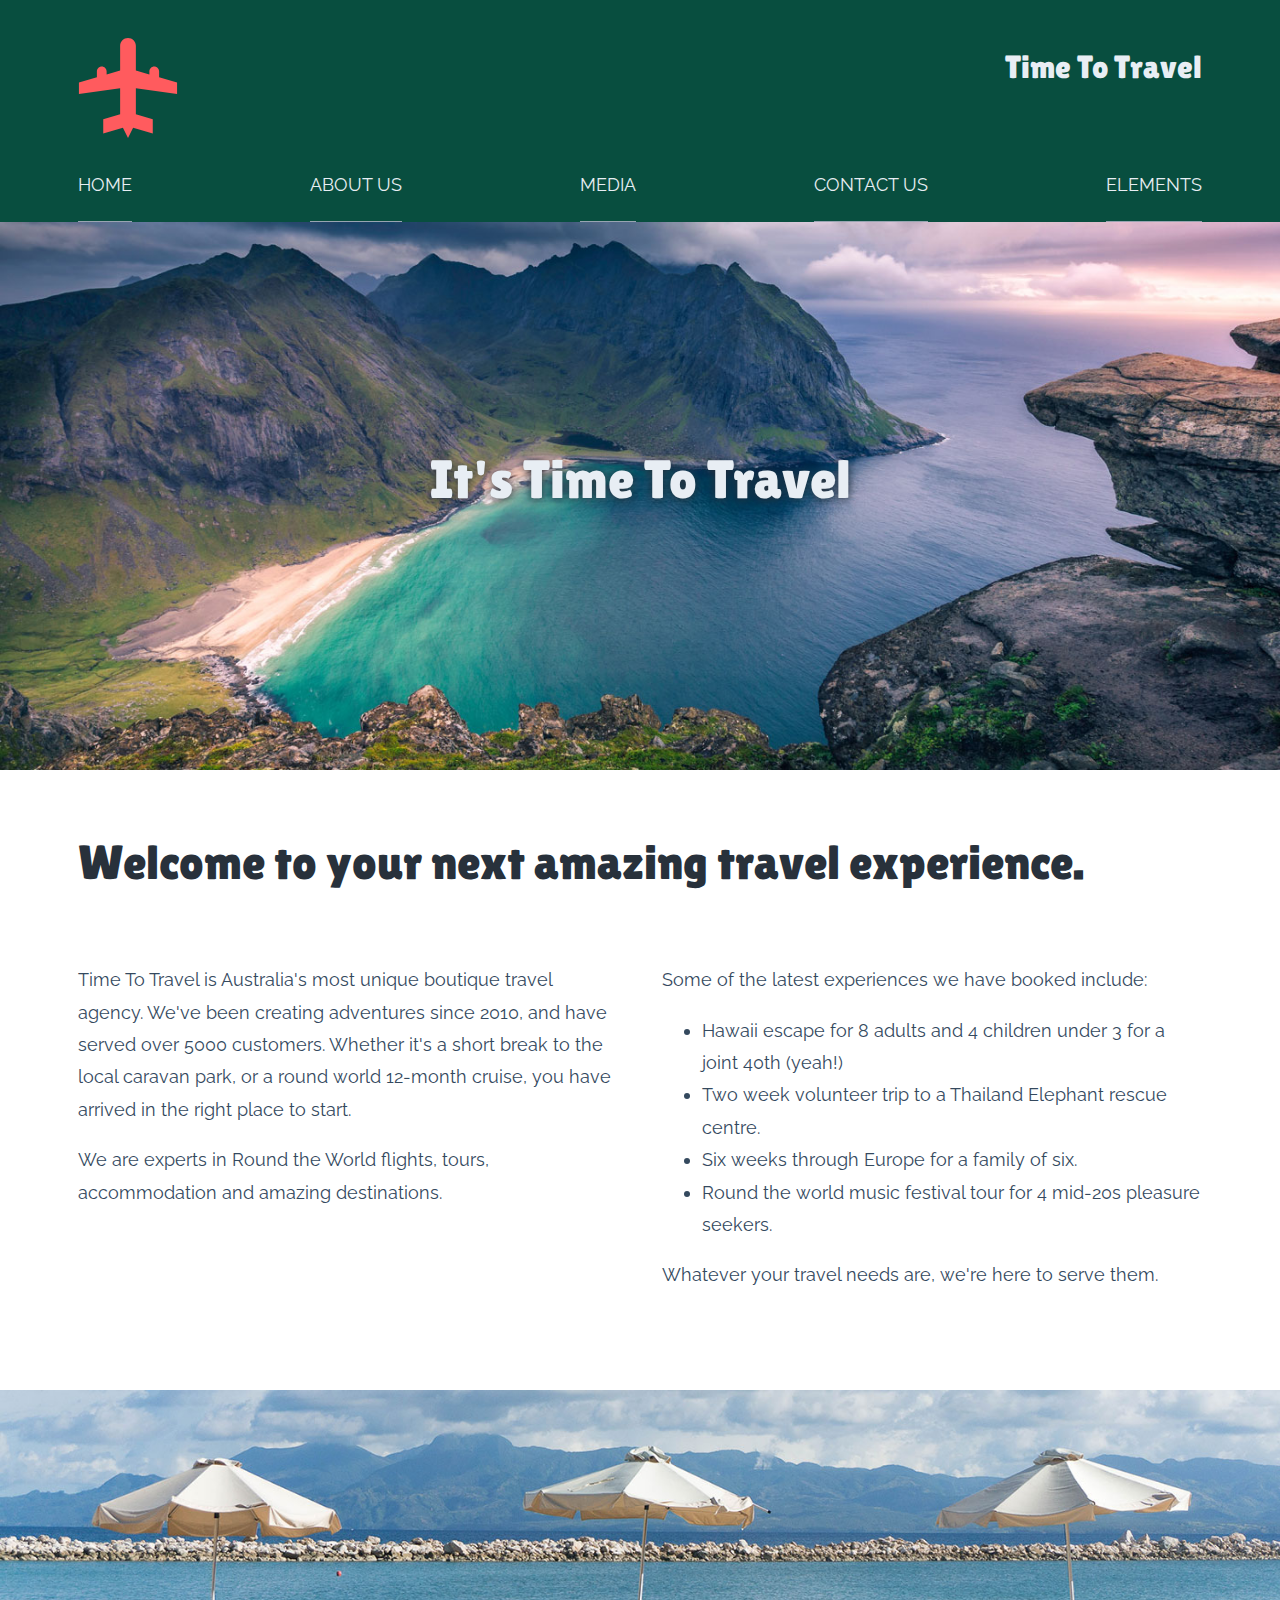
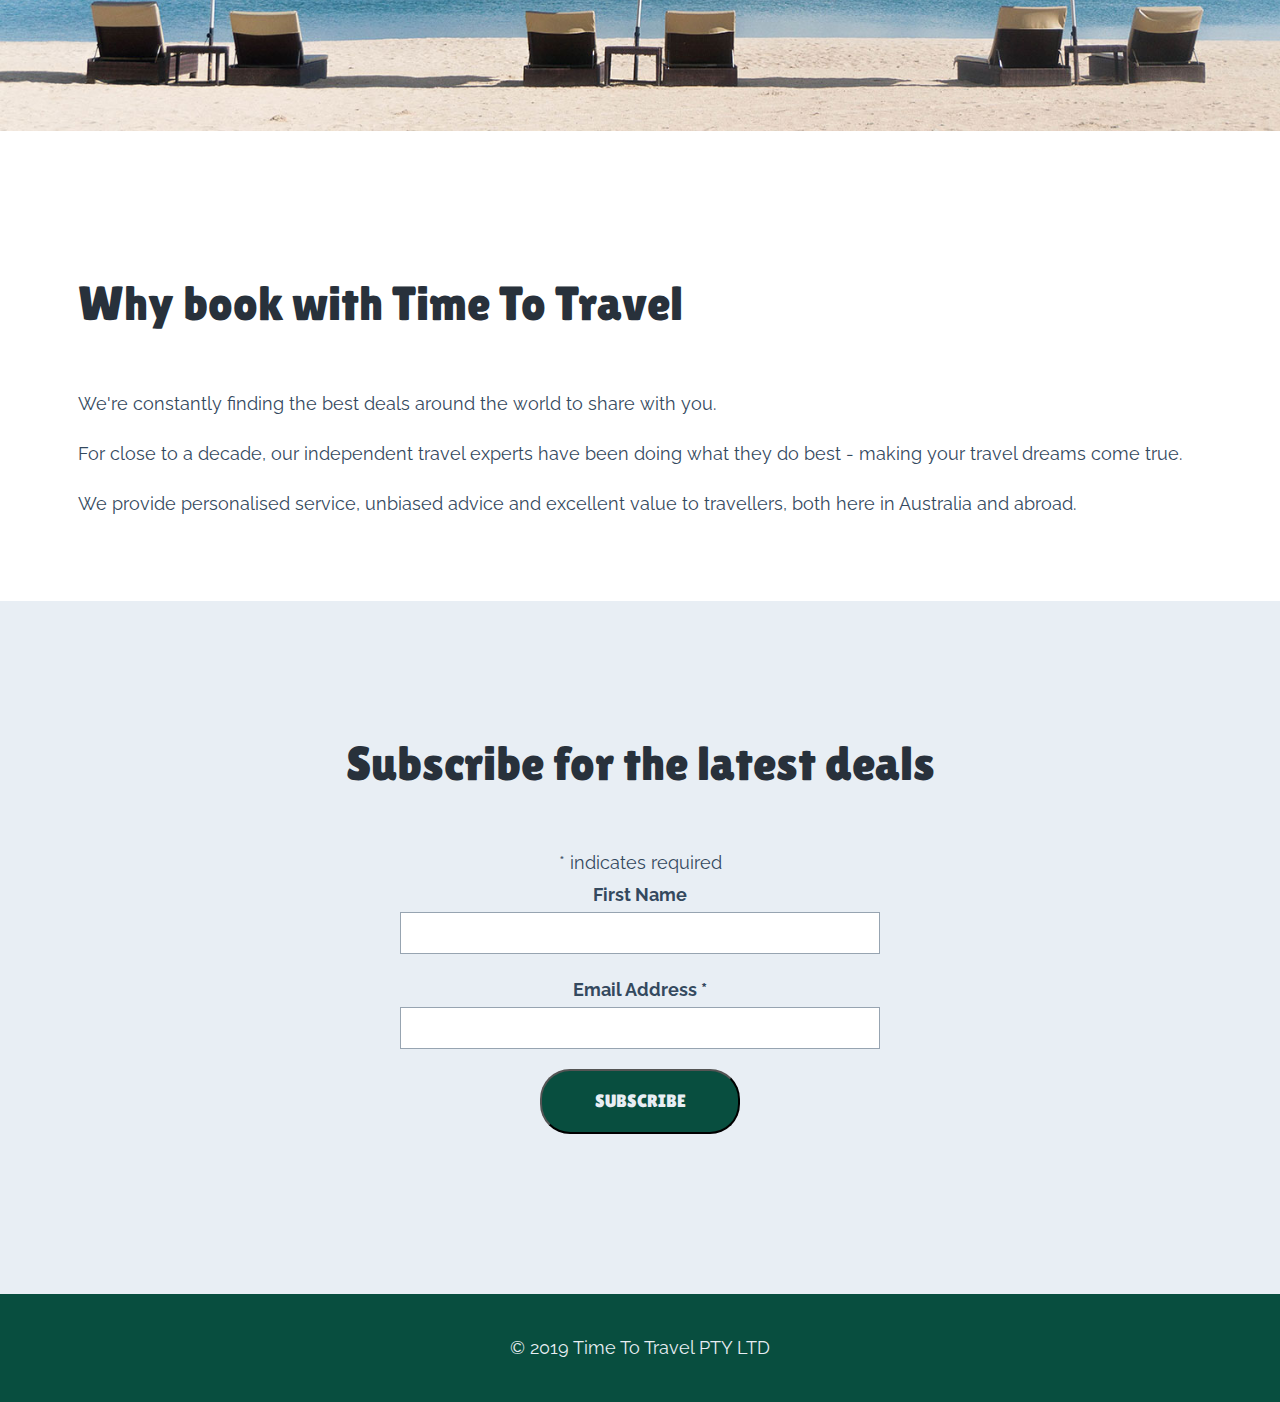
<file: index.html>
<!DOCTYPE html>

<html>
  <head>
    <meta charset="utf-8" />
    <title>
      Great travel deals from Time To Travel
    </title>

    <meta name="viewport" content="width=device-width, intial-scale=1">

    <link rel="stylesheet" href="resources/css/normalize.css">

    <link rel="stylesheet" href="resources/css/main.css">

    <link rel="apple-touch-icon" sizes="180x180" href="resources/icons/apple-touch-icon.png">
    <link rel="icon" type="image/png" sizes="32x32" href="resources/icons/favicon-32x32.png">
    <link rel="icon" type="image/png" sizes="16x16" href="resources/icons/favicon-16x16.png">
    <link rel="manifest" href="resources/icons/site.webmanifest">
    <link rel="mask-icon" href="resources/icons/safari-pinned-tab.svg" color="#5bbad5">
    <link rel="shortcut icon" href="resources/icons/favicon.ico">
    <meta name="msapplication-TileColor" content="#2b5797">
    <meta name="msapplication-config" content="resources/icons/browserconfig.xml">
     <meta name="theme-color" content="#ffffff">

    <meta
      name="description"
      content="Find exclusive, boutique holidays, cruises amd adventures from Australia's leading travel agent."
    />
  </head>

  <body>
    <header>
      <div class="layout-wide">
        <div class="logo-wrapper">
          <a href="index.html">
            <img
              alt="Time To Travel logo"
              src="resources/images/logo.svg"
              class="logo"
            />
          </a>
        </div> <!--logo-wrapper-->

        <div class="site-title">
          Time To Travel
        </div> <!--site-title-->
      </div> <!--layout-wide-->
    </header>

    <div class="navigation">
      <button class="nav-prompt">Open Navigation</button>
      <nav class="layout-wide nav-inner" aria-expanded="false">

        <ul>
          <li>
            <a href="index.html">Home</a>
          </li>
          <li>
            <a href="about.html">About Us</a>
          </li>
          <li>
            <a href="media.html">Media</a>
          </li>
          <li>
            <a href="contact.html">Contact Us</a>
          </li>
          <li>
            <a href="elements.html">Elements</a>
          </li>
        </ul>

      </nav>

    </div>



    <main>

      <div class="hero-module")>
        <img src="resources/images/norway-1400.jpg" alt="Kvalvike Beach in Norway">
        <div class="hero-content")>
          <h1 class="layout-wide heading-main">
          It's Time To Travel
        </h1>
        </div>
      </div>
      
      <section class="layout-wide">
        <h2>Welcome to your next amazing travel experience.</h2>
        <div class="content-area-grid">
          <div>
              <p>Time To Travel is Australia's most unique boutique travel agency.  We've been creating adventures since 2010, and have served over 5000 customers.  Whether it's a short break to the local caravan park, or a round world 12-month cruise, you have arrived in the right place to start.</p>

              <p>We are experts in Round the World flights, tours, accommodation and amazing destinations.</p>
          </div>
          <div>
              <p>Some of the latest experiences we have booked include:</p>
              <ul>
                <li>Hawaii escape for 8 adults and 4 children under 3 for a joint 40th (yeah!)</li>
                <li>Two week volunteer trip to a Thailand Elephant rescue centre.
                <li>Six weeks through Europe for a family of six.</li>
                <li>Round the world music festival tour for 4 mid-20s pleasure seekers.</li>
              </ul>
              
              <p>Whatever your travel needs are, we're here to serve them.</p>
          </div>

        </div>
      </section>

      <img src="resources/images/beach-wide-1500.jpg" class="layout-full-width" alt="beach relaxing ">

      <section class="layout-wide">
          <h2>Why book with Time To Travel</h2>

          <p>We're constantly finding the best deals around the world to share with you.</p>
          
          <p>For close to a decade, our independent travel experts have been doing what they do best - making your travel dreams come true.</p>
          
          <p>We provide personalised service, unbiased advice and excellent value to travellers, both here in Australia and abroad.</p>
      </section>

    </main>
    <footer>
      <div class="footer-subscribe">
        <div class="layout-wide">
          <!-- Begin Mailchimp Signup Form -->
          <div id="mc_embed_signup">
            <form
              action="https://gmail.us20.list-manage.com/subscribe/post?u=51a90b81bc64003e3a34ebdf0&amp;id=e31b52f57f"
              method="post"
              id="mc-embedded-subscribe-form"
              name="mc-embedded-subscribe-form"
              class="validate"
              target="_blank"
              novalidate
            >
              <div id="mc_embed_signup_scroll">
                <h2>Subscribe for the latest deals</h2>
                <div class="indicates-required">
                  <span class="asterisk">*</span> indicates required
                </div>
                <div class="mc-field-group">
                  <label for="mce-FNAME">First Name </label>
                  <input
                    type="text"
                    value=""
                    name="FNAME"
                    class=""
                    id="mce-FNAME"
                  />
                </div>
                <div class="mc-field-group">
                  <label for="mce-EMAIL"
                    >Email Address <span class="asterisk">*</span>
                  </label>
                  <input
                    type="email"
                    value=""
                    name="EMAIL"
                    class="required email"
                    id="mce-EMAIL"
                  />
                </div>
                <div id="mce-responses" class="clear">
                  <div
                    class="response"
                    id="mce-error-response"
                    style="display:none"
                  ></div>
                  <div
                    class="response"
                    id="mce-success-response"
                    style="display:none"
                  ></div>
                </div>
                <!-- real people should not fill this in and expect good things - do not remove this or risk form bot signups-->
                <div
                  style="position: absolute; left: -5000px;"
                  aria-hidden="true"
                >
                  <input
                    type="text"
                    name="b_51a90b81bc64003e3a34ebdf0_e31b52f57f"
                    tabindex="-1"
                    value=""
                  />
                </div>
                <div class="clear">
                  <input
                    type="submit"
                    value="Subscribe"
                    name="subscribe"
                    id="mc-embedded-subscribe"
                    class="button"
                  />
                </div>
              </div>
            </form>
          </div>
          <script
            type="text/javascript"
            src="//s3.amazonaws.com/downloads.mailchimp.com/js/mc-validate.js"
          ></script
          ><script type="text/javascript">
            (function($) {
              window.fnames = new Array();
              window.ftypes = new Array();
              fnames[1] = "FNAME";
              ftypes[1] = "text";
              fnames[0] = "EMAIL";
              ftypes[0] = "email";
              fnames[3] = "ADDRESS";
              ftypes[3] = "address";
              fnames[4] = "PHONE";
              ftypes[4] = "phone";
            })(jQuery);
            var $mcj = jQuery.noConflict(true);
          </script> <!--End mc_embed_signup-->
        </div> <!--footer layout-wide-->
      </div> <!--footer footer-subscribe-->
      <div class="footer-notices">
        <div class="layout-wide">
          <p>&copy; 2019 Time To Travel PTY LTD</p>
        </div> <!--footer layout-wide-->
      </div> <!--footer-notices-->
    </footer>

    <script src="resources/js/css-var-polyfill.js"></script>

    <script src="resources/js//jquery.js"></script>

    <script src="resources/js/scripts.js"></script>

  </body>
</html>
</file>
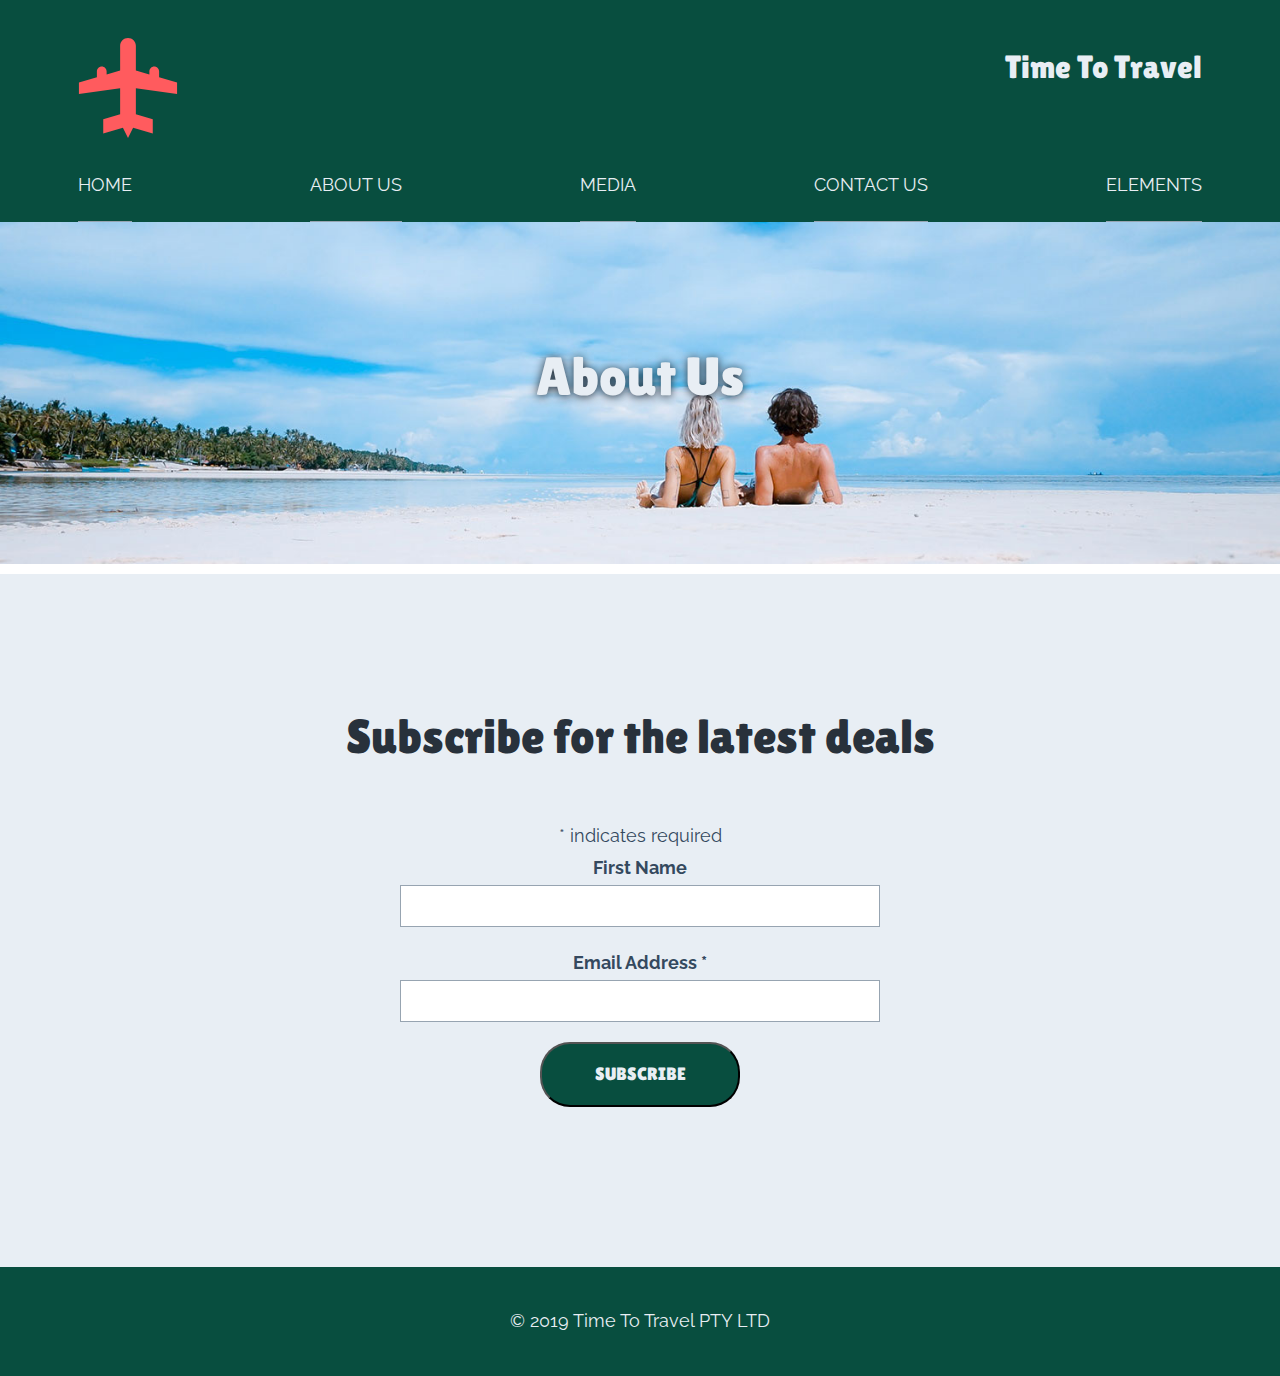
<file: about.html>
<!DOCTYPE html>

<html>
  <head>
    <meta charset="utf-8" />
    <title>
      About Time To Travel
    </title>

    <meta name="viewport" content="width=device-width, intial-scale=1">

    <link rel="stylesheet" href="resources/css/normalize.css">

    <link rel="stylesheet" href="resources/css/main.css">

    <link rel="apple-touch-icon" sizes="180x180" href="resources/icons/apple-touch-icon.png">
    <link rel="icon" type="image/png" sizes="32x32" href="resources/icons/favicon-32x32.png">
    <link rel="icon" type="image/png" sizes="16x16" href="resources/icons/favicon-16x16.png">
    <link rel="manifest" href="resources/icons/site.webmanifest">
    <link rel="mask-icon" href="resources/icons/safari-pinned-tab.svg" color="#5bbad5">
    <link rel="shortcut icon" href="resources/icons/favicon.ico">
    <meta name="msapplication-TileColor" content="#2b5797">
    <meta name="msapplication-config" content="resources/icons/browserconfig.xml">
     <meta name="theme-color" content="#ffffff">

    <meta
      name="description"
      content="Find exclusive, boutique holidays, cruises amd adventures from Australia's leading travel agent."
    />
  </head>

  <body>
    <header>
      <div class="layout-wide">
        <div class="logo-wrapper">
          <a href="index.html">
            <img
              alt="Time To Travel logo"
              src="resources/images/logo.svg"
              class="logo"
            />
          </a>
        </div> <!--logo-wrapper-->

        <div class="site-title">
          Time To Travel
        </div> <!--site-title-->
      </div> <!--layout-wide-->
    </header>

    <div class="navigation">
      <button class="nav-prompt">Open Navigation</button>
      <nav class="layout-wide nav-inner" aria-expanded="false">

        <ul>
          <li>
            <a href="index.html">Home</a>
          </li>
          <li>
            <a href="about.html">About Us</a>
          </li>
          <li>
            <a href="media.html">Media</a>
          </li>
          <li>
            <a href="contact.html">Contact Us</a>
          </li>
          <li>
            <a href="elements.html">Elements</a>
          </li>
        </ul>

      </nav>

    </div>



    <main>

      <div class="hero-module")>
        <img src="resources/images/people-wide-1500.jpg" alt="People on a beach">
        <div class="hero-content")>
          <h1 class="layout-wide heading-main">
          About Us
        </h1>
        </div>
      </div>
       
    </main>
    <footer>
      <div class="footer-subscribe">
        <div class="layout-wide">
          <!-- Begin Mailchimp Signup Form -->
          <div id="mc_embed_signup">
            <form
              action="https://gmail.us20.list-manage.com/subscribe/post?u=51a90b81bc64003e3a34ebdf0&amp;id=e31b52f57f"
              method="post"
              id="mc-embedded-subscribe-form"
              name="mc-embedded-subscribe-form"
              class="validate"
              target="_blank"
              novalidate
            >
              <div id="mc_embed_signup_scroll">
                <h2>Subscribe for the latest deals</h2>
                <div class="indicates-required">
                  <span class="asterisk">*</span> indicates required
                </div>
                <div class="mc-field-group">
                  <label for="mce-FNAME">First Name </label>
                  <input
                    type="text"
                    value=""
                    name="FNAME"
                    class=""
                    id="mce-FNAME"
                  />
                </div>
                <div class="mc-field-group">
                  <label for="mce-EMAIL"
                    >Email Address <span class="asterisk">*</span>
                  </label>
                  <input
                    type="email"
                    value=""
                    name="EMAIL"
                    class="required email"
                    id="mce-EMAIL"
                  />
                </div>
                <div id="mce-responses" class="clear">
                  <div
                    class="response"
                    id="mce-error-response"
                    style="display:none"
                  ></div>
                  <div
                    class="response"
                    id="mce-success-response"
                    style="display:none"
                  ></div>
                </div>
                <!-- real people should not fill this in and expect good things - do not remove this or risk form bot signups-->
                <div
                  style="position: absolute; left: -5000px;"
                  aria-hidden="true"
                >
                  <input
                    type="text"
                    name="b_51a90b81bc64003e3a34ebdf0_e31b52f57f"
                    tabindex="-1"
                    value=""
                  />
                </div>
                <div class="clear">
                  <input
                    type="submit"
                    value="Subscribe"
                    name="subscribe"
                    id="mc-embedded-subscribe"
                    class="button"
                  />
                </div>
              </div>
            </form>
          </div>
          <script
            type="text/javascript"
            src="//s3.amazonaws.com/downloads.mailchimp.com/js/mc-validate.js"
          ></script
          ><script type="text/javascript">
            (function($) {
              window.fnames = new Array();
              window.ftypes = new Array();
              fnames[1] = "FNAME";
              ftypes[1] = "text";
              fnames[0] = "EMAIL";
              ftypes[0] = "email";
              fnames[3] = "ADDRESS";
              ftypes[3] = "address";
              fnames[4] = "PHONE";
              ftypes[4] = "phone";
            })(jQuery);
            var $mcj = jQuery.noConflict(true);
          </script> <!--End mc_embed_signup-->
        </div> <!--footer layout-wide-->
      </div> <!--footer footer-subscribe-->
      <div class="footer-notices">
        <div class="layout-wide">
          <p>&copy; 2019 Time To Travel PTY LTD</p>
        </div> <!--footer layout-wide-->
      </div> <!--footer-notices-->
    </footer>

    <script src="resources/js/css-var-polyfill.js"></script>

    <script src="resources/js//jquery.js"></script>

    <script src="resources/js/scripts.js"></script>

  </body>
</html>
</file>
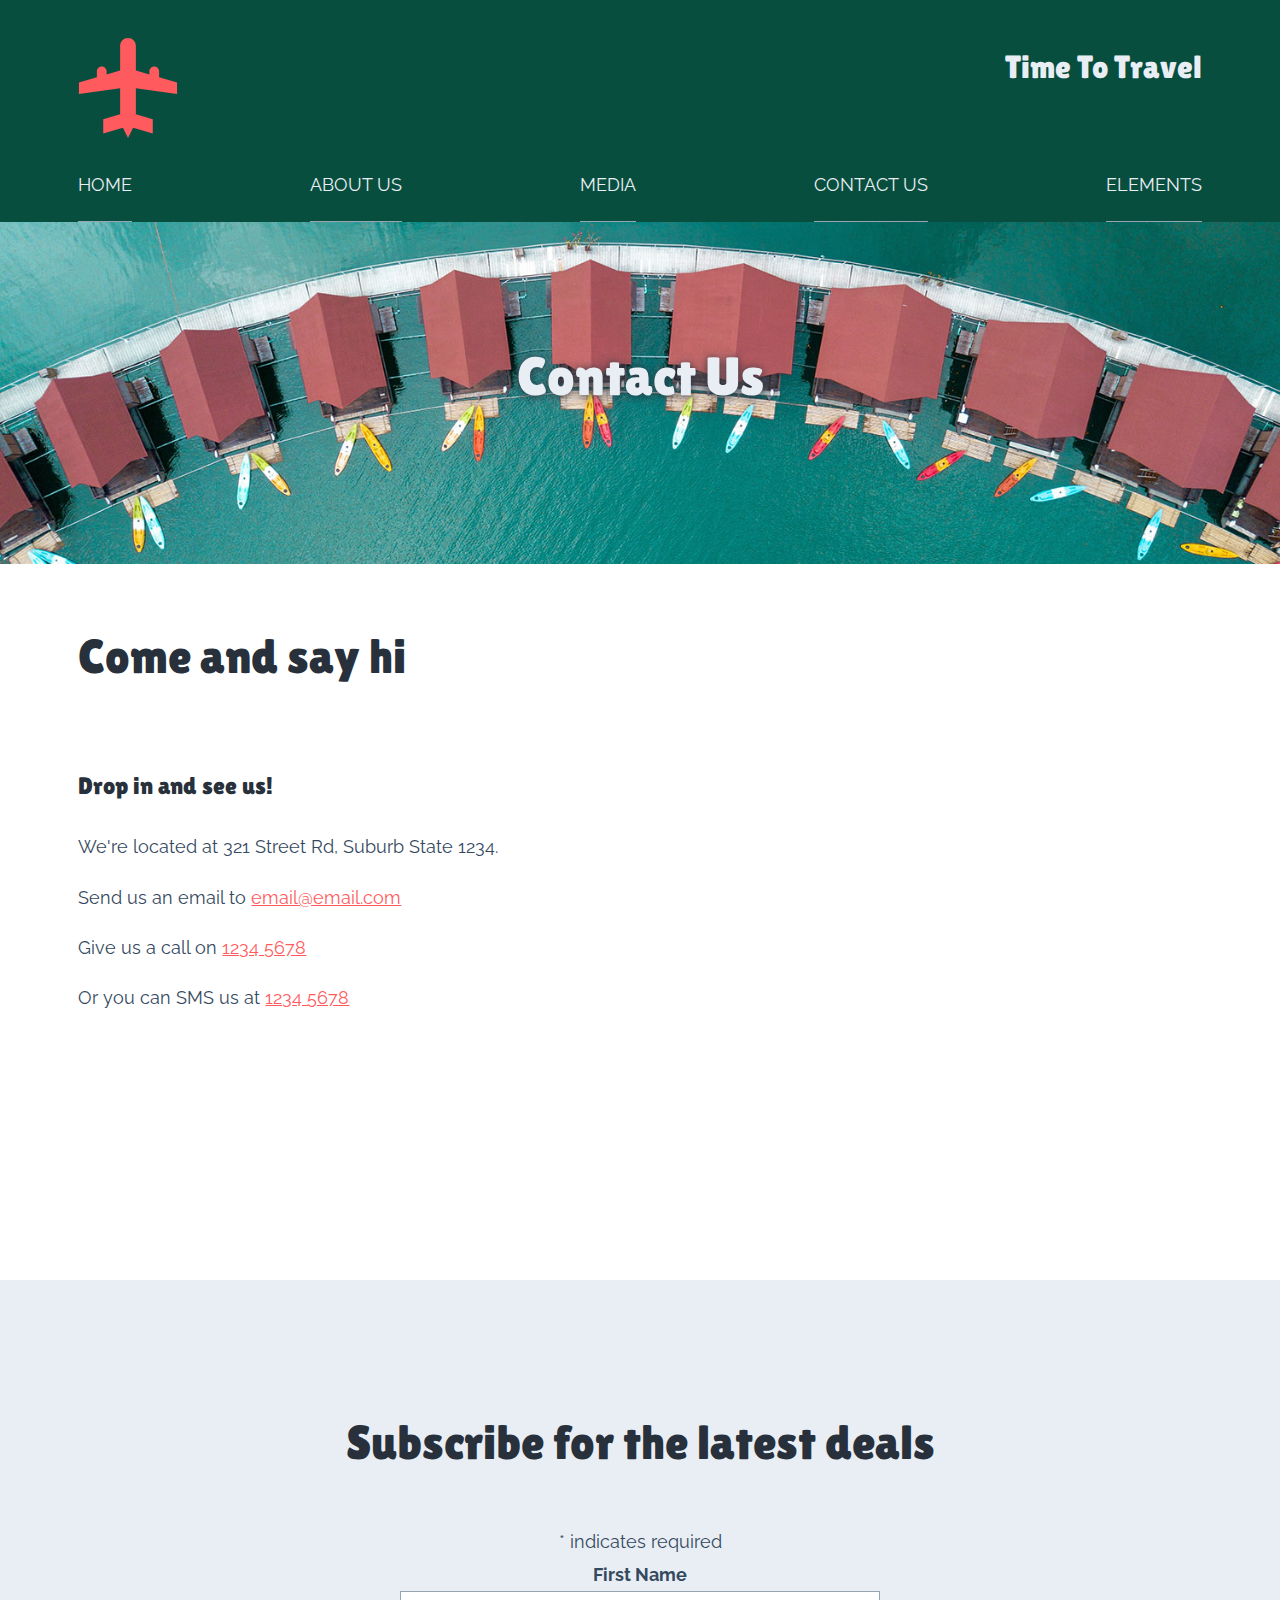
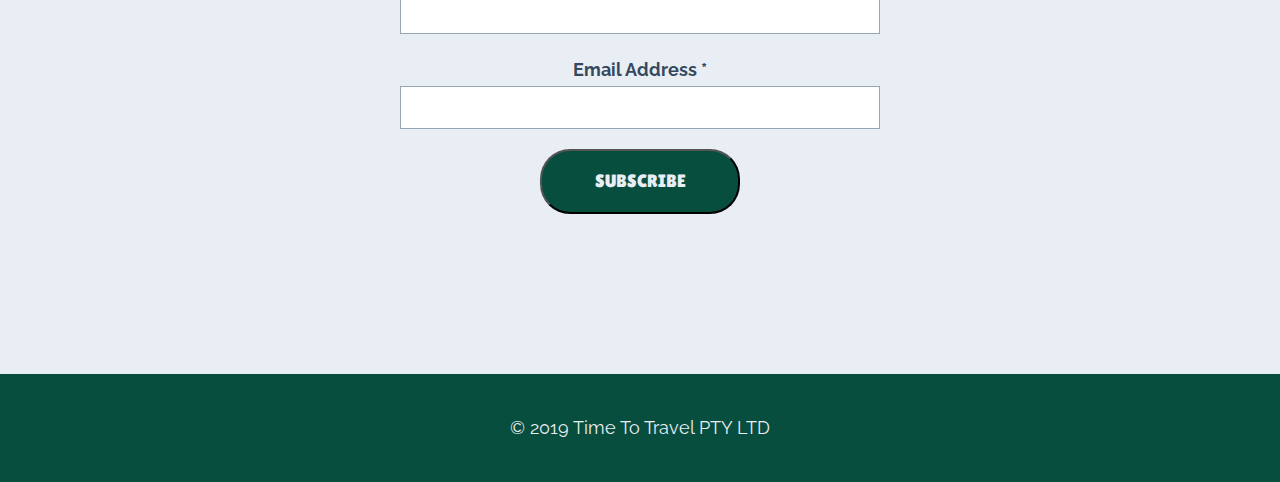
<file: contact.html>
<!DOCTYPE html>

<html>
  <head>
    <meta charset="utf-8" />
    <title>
      Contact - Time To Travel
    </title>

    <meta name="viewport" content="width=device-width, intial-scale=1">

    <link rel="stylesheet" href="resources/css/normalize.css">

    <link rel="stylesheet" href="resources/css/main.css">

    <link rel="apple-touch-icon" sizes="180x180" href="resources/icons/apple-touch-icon.png">
    <link rel="icon" type="image/png" sizes="32x32" href="resources/icons/favicon-32x32.png">
    <link rel="icon" type="image/png" sizes="16x16" href="resources/icons/favicon-16x16.png">
    <link rel="manifest" href="resources/icons/site.webmanifest">
    <link rel="mask-icon" href="resources/icons/safari-pinned-tab.svg" color="#5bbad5">
    <link rel="shortcut icon" href="resources/icons/favicon.ico">
    <meta name="msapplication-TileColor" content="#2b5797">
    <meta name="msapplication-config" content="resources/icons/browserconfig.xml">
     <meta name="theme-color" content="#ffffff">

    <meta
      name="description"
      content="Find exclusive, boutique holidays, cruises amd adventures from Australia's leading travel agent."
    />
  </head>

  <body>
    <header>
      <div class="layout-wide">
        <div class="logo-wrapper">
          <a href="index.html">
            <img
              alt="Time To Travel logo"
              src="resources/images/logo.svg"
              class="logo"
            />
          </a>
        </div> <!--logo-wrapper-->

        <div class="site-title">
          Time To Travel
        </div> <!--site-title-->
      </div> <!--layout-wide-->
    </header>

    <div class="navigation">
      <button class="nav-prompt">Open Navigation</button>
      <nav class="layout-wide nav-inner" aria-expanded="false">

        <ul>
          <li>
            <a href="index.html">Home</a>
          </li>
          <li>
            <a href="about.html">About Us</a>
          </li>
          <li>
            <a href="media.html">Media</a>
          </li>
          <li>
            <a href="contact.html">Contact Us</a>
          </li>
          <li>
            <a href="elements.html">Elements</a>
          </li>
        </ul>

      </nav>

    </div>



    <main>

      <div class="hero-module")>
        <img src="resources/images/thailand-wide-1500.jpg" alt="Thailand">
        <div class="hero-content")>
          <h1 class="layout-wide heading-main">
          Contact Us
        </h1>
        </div>
      </div>

<section class="layout-wide">
  <h2>Come and say hi</h2>
  <div class="content-area-grid">
    <div>
        <h3>Drop in and see us!</h3>
        <p>We're located at 321 Street Rd, Suburb State 1234.</p>
        
        <p>Send us an email to <a href="mailto:email@email.com">email@email.com</a></p>
        
        <p>Give us a call on <a href="tel:12345678">1234 5678</a></p>
        
        <p>Or you can SMS us at <a href="sms:12345678">1234 5678</a></p>
    </div>

    <div>
        <iframe src="https://www.google.com/maps/embed?pb=!1m18!1m12!1m3!1d3539.684068670723!2d153.01053871495662!3d-27.47909342368115!2m3!1f0!2f0!3f0!3m2!1i1024!2i768!4f13.1!3m3!1m2!1s0x6b9150a0e5bfa99b%3A0x9ae37499fd5e1045!2sLoft+West+End!5e0!3m2!1sen!2sau!4v1549779768751" width="600" height="450" frameborder="0" style="border:0" allowfullscreen></iframe>

    </div>

  </div>


</section>


       
    </main>
    <footer>
      <div class="footer-subscribe">
        <div class="layout-wide">
          <!-- Begin Mailchimp Signup Form -->
          <div id="mc_embed_signup">
            <form
              action="https://gmail.us20.list-manage.com/subscribe/post?u=51a90b81bc64003e3a34ebdf0&amp;id=e31b52f57f"
              method="post"
              id="mc-embedded-subscribe-form"
              name="mc-embedded-subscribe-form"
              class="validate"
              target="_blank"
              novalidate
            >
              <div id="mc_embed_signup_scroll">
                <h2>Subscribe for the latest deals</h2>
                <div class="indicates-required">
                  <span class="asterisk">*</span> indicates required
                </div>
                <div class="mc-field-group">
                  <label for="mce-FNAME">First Name </label>
                  <input
                    type="text"
                    value=""
                    name="FNAME"
                    class=""
                    id="mce-FNAME"
                  />
                </div>
                <div class="mc-field-group">
                  <label for="mce-EMAIL"
                    >Email Address <span class="asterisk">*</span>
                  </label>
                  <input
                    type="email"
                    value=""
                    name="EMAIL"
                    class="required email"
                    id="mce-EMAIL"
                  />
                </div>
                <div id="mce-responses" class="clear">
                  <div
                    class="response"
                    id="mce-error-response"
                    style="display:none"
                  ></div>
                  <div
                    class="response"
                    id="mce-success-response"
                    style="display:none"
                  ></div>
                </div>
                <!-- real people should not fill this in and expect good things - do not remove this or risk form bot signups-->
                <div
                  style="position: absolute; left: -5000px;"
                  aria-hidden="true"
                >
                  <input
                    type="text"
                    name="b_51a90b81bc64003e3a34ebdf0_e31b52f57f"
                    tabindex="-1"
                    value=""
                  />
                </div>
                <div class="clear">
                  <input
                    type="submit"
                    value="Subscribe"
                    name="subscribe"
                    id="mc-embedded-subscribe"
                    class="button"
                  />
                </div>
              </div>
            </form>
          </div>
          <script
            type="text/javascript"
            src="//s3.amazonaws.com/downloads.mailchimp.com/js/mc-validate.js"
          ></script
          ><script type="text/javascript">
            (function($) {
              window.fnames = new Array();
              window.ftypes = new Array();
              fnames[1] = "FNAME";
              ftypes[1] = "text";
              fnames[0] = "EMAIL";
              ftypes[0] = "email";
              fnames[3] = "ADDRESS";
              ftypes[3] = "address";
              fnames[4] = "PHONE";
              ftypes[4] = "phone";
            })(jQuery);
            var $mcj = jQuery.noConflict(true);
          </script> <!--End mc_embed_signup-->
        </div> <!--footer layout-wide-->
      </div> <!--footer footer-subscribe-->
      <div class="footer-notices">
        <div class="layout-wide">
          <p>&copy; 2019 Time To Travel PTY LTD</p>
        </div> <!--footer layout-wide-->
      </div> <!--footer-notices-->
    </footer>

    <script src="resources/js/css-var-polyfill.js"></script>

    <script src="resources/js//jquery.js"></script>

    <script src="resources/js/scripts.js"></script>

  </body>
</html>
</file>
<file: resources/css/main.css>
@import url('https://fonts.googleapis.com/css?family=Lilita+One|Raleway');

/* -----------------VARIABLES */
:root {
    /* Colors */
    --color-green: #084e3f;
    --color-red: #ff5b5e;
    --color-deep-blue: #28313b;
    --color-light-grey: #97a4b1;
    --color-mid-blue: #34495e;
    --color-almost-white: #e8eef4;
  
    /* abstract colors out */
    --main-text-color: var(--color-mid-blue);
    --strong-text-color: var(--color-deep-blue);
    --alternative-text-color: var(--color-almost-white);
    --link-color: var(--color-red);
    --border-color: var(--color-light-grey);
    
    --secondary-bg-color: var(--color-almost-white);
    --alternative-bg-color: var(--color-green);
  
    --padder: 3%;
    --spacer: 20px;
    --spacer-large: 80px;
    --transition-time: 0.3s;
  
    --font-size-site-title: 32px;
    --font-size-page-title: 40px;
    --font-size-section-title: 30px; 
    --font-size-sub-title: 24px;
    --font-size-heading-small: 16px;

    --font-default: 'Raleway', sans-serif;
    --font-heading: 'Lilita One', cursive;
   
    --area-wide: 1200px;
    --area-narrow: 800px;
  }

  @media screen and (min-width: 800px) {
      :root {
          --font-size-page-title: 54px;
          --font-size-section-title: 48px;
      }
  }

/* -----------------GLOBAL DEFAULTS */
* {
    box-sizing: border-box;
}

body {
    color: var(--main-text-color);
    font-family: var(--font-default);
    font-size: 18px;
    line-height: 1.8;
}

img {
    max-width: 100%;
    height: auto;
}

video {
    max-width: 100%;
}

iframe {
    max-width: 100%;
}

/* -----------------HEADINGS AND TYPE */
h1,
h2,
h3,
h4 {
    font-family: var(--font-heading);
    color: var(--strong-text-color);
    font-weight: normal;
}

h1 {
    font-size: var(--font-size-page-title);
}

h2 {
    font-size: var(--font-size-section-title);
}

h3 {
    font-size: var(--font-size-sub-title);
}

h4 {
    font-size: var(--font-size-heading-small);
}

a {
    color: var(--link-color);
}

a:hover {
    color: var(--strong-text-color);
}


/* -----------------LAYOUTS */
.layout-wide {
    max-width: var(--area-wide);
    margin-bottom: var(--spacer-large);
    margin-left: auto;
    margin-right: auto;
    padding-left: var(--padder);
    padding-right: var(--padder);
}
.layout-full-width {
    width: 100%;
    margin-bottom: var(--spacer-large);
}

/* -----------------HEADER */
header {
    background-color: var(--alternative-bg-color);
    padding-top: var(--padder);
}
header .layout-wide {
    overflow: hidden;
    margin-bottom: 0;
}

.logo-wrapper {
    width: 20%;
    float: left;
}
.site-title {
    color: var(--alternative-text-color);
    font-size: var(--font-size-site-title);
    width: 80%;
    float: right;
    text-align: right;
    font-family: var(--font-heading);
}

/* -----------------NAVIGATION */
.navigation {
    background-color: var(--alternative-bg-color);
    position: sticky;
    top: 0;
    z-index: 50;
}

.nav-prompt {
    width: 100%;
    background-color: var(--alternative-bg-color);
    color: var(--alternative-text-color);
    padding-top: var(--padder);
    padding-bottom: var(--padder);
    border: none;
    border-top: 2px solid black;
}

.nav-inner {
    margin-bottom: 0;
}

.nav-inner ul {
    padding: 0;
    margin: 0;
    text-align: center;
    list-style: none;
}

.nav-inner a{
    color: var(--alternative-text-color);
    text-transform: uppercase;
    text-decoration: none;
    border-bottom: 1px solid var(--border-color);
    padding-top: var(--spacer);
    padding-bottom: var(--spacer);
    display: block;
}

@media screen and (min-width: 800px) {
    .nav-prompt {
        display: none;
    }

    .nav-inner ul{
        display: flex;
        justify-content: space-between;
    }
}

@media screen and (max-width: 800px) {
    .nav-inner{
    overflow: hidden;
    transition: var(--transition-time) ease-in-out;
}
    .nav-inner[aria-expanded="false"] {
        max-height: 0;
    }
    .nav-inner[aria-expanded="true"] {
        max-height: 100vh;
    }
}

/* -----------------FOOTER */
footer {
    background-color: var(--alternative-bg-color);
}
.footer-subscribe {
    background-color: var(--alternative-text-color);
    padding-top: var(--spacer-large);
    padding-bottom: var(--spacer-large);
    text-align: center;
}
.footer-notices {
    padding-top: var(--spacer);
    padding-bottom: var(--spacer);
}

.footer-notices .layout-wide {
    margin-bottom: 0;
    color: var(--alternative-text-color);
    text-align: center;
}



/* -----------------FORMS */
label {
    font-weight: bold;
    display: block;
}

input[type="text"],
input[type="email"] {
    border: 1px solid var(--border-color);
    padding: 10px;
    width: 100%;
    max-width: 480px;
    margin-bottom: var(--spacer);
}

input[type="submit"] {
    font-family: var(--font-heading);
    background-color: var(--alternative-bg-color);
    color: var(--alternative-text-color);
    padding: var(--spacer);
    border-radius: 30px;
    min-width: 200px;
    text-transform: uppercase;
}

input[type="submit"]:hover {
    background-color: var(--strong-text-color);


}

/* -----------------MODULES */

/** hero module **/
.hero-module img {
    width: 100%;
}

@media screen and (min-width: 800px) {
    .hero-module {
        position: relative;
    }
    .hero-content {
        position: absolute;
        bottom: 0;
        height: 100%;
        width: 100%;
        display: flex;
        align-items: center; 
        text-align: center;
    }
    .heading-main {
        color: var(--alternative-text-color);
        text-shadow: 0px 1px 10px var(--strong-text-color);
    }
}

/** grids **/

@media screen and (min-width: 800px) {
    .content-area-grid {
        display: grid;
        grid-template-columns: 48% 48%;
        justify-content: space-between;
    }
}

/** image gallery **/
.image-gallery ul {
    list-style: none;
    padding: 0;
    margin: 0;
    overflow: hidden;
}

.image-gallery li {
    float: left;
    max-width: 250px;
    margin: 10px;
}

.image-gallery a img {
    display: block;
    filter: grayscale(70);
    box-shadow: 0px 1px 10px var(--strong-text-color);
    transition: var(--transition-time);
}

.image-gallery a:hover img {
    filter: unset;
    transform: scale(1.05);
}

/* -----------------VARIABLES */



/* -----------------VARIABLES */
</file>
